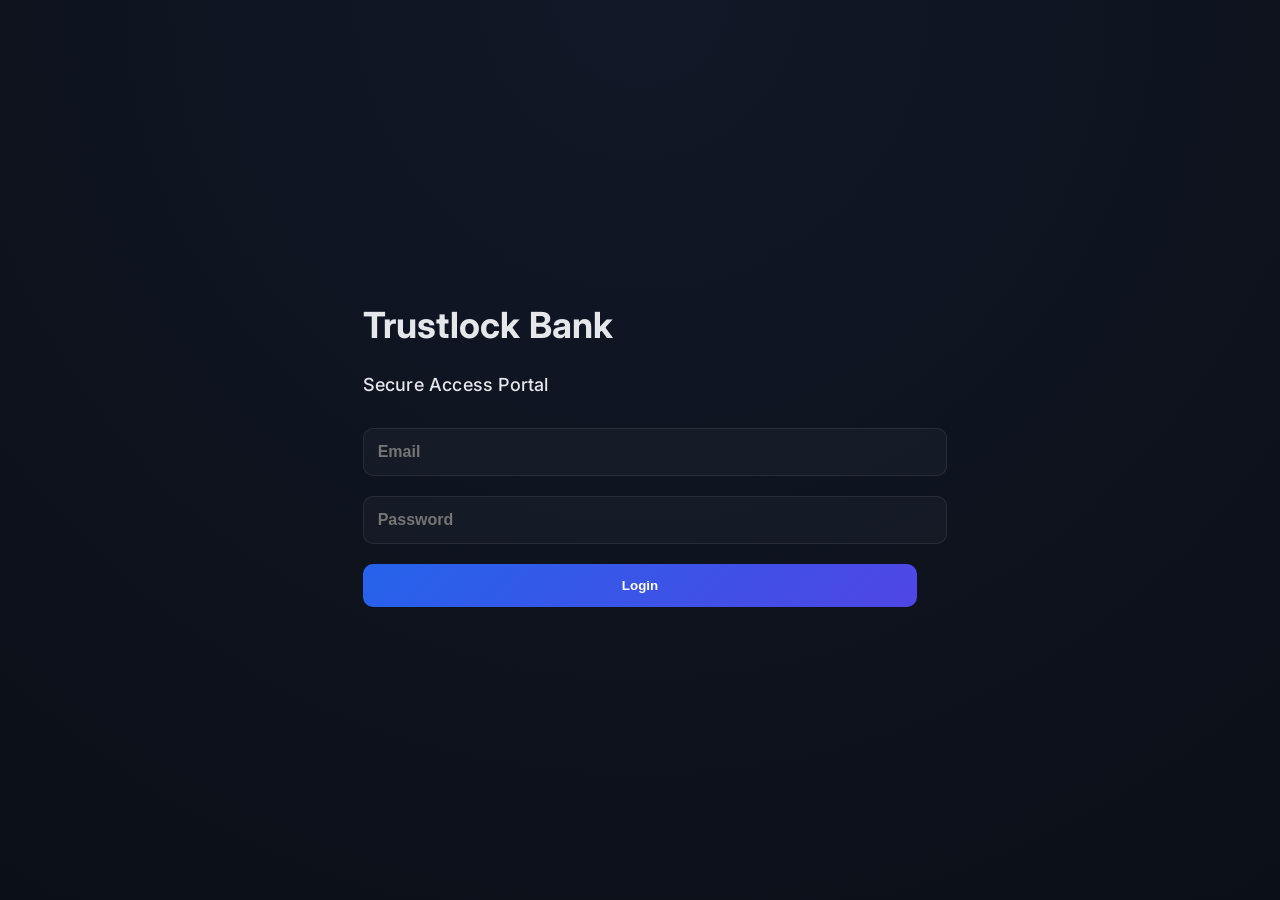
<file: index.html>
<!DOCTYPE html>
<html>
<head>
  <title>Trustlock Bank Login</title>
  <link rel="stylesheet" href="style.css">
</head>
<body class="login-body">

  <div class="login-card">
    <h1>Trustlock Bank</h1>
    <p class="sub">Secure Access Portal</p>

    <input type="email" id="email" placeholder="Email">
    <input type="password" id="password" placeholder="Password">

    <button onclick="login()">Login</button>

    <p id="error" class="error"></p>
  </div>

  <script src="script.js"></script>
</body>
</html>
</file>
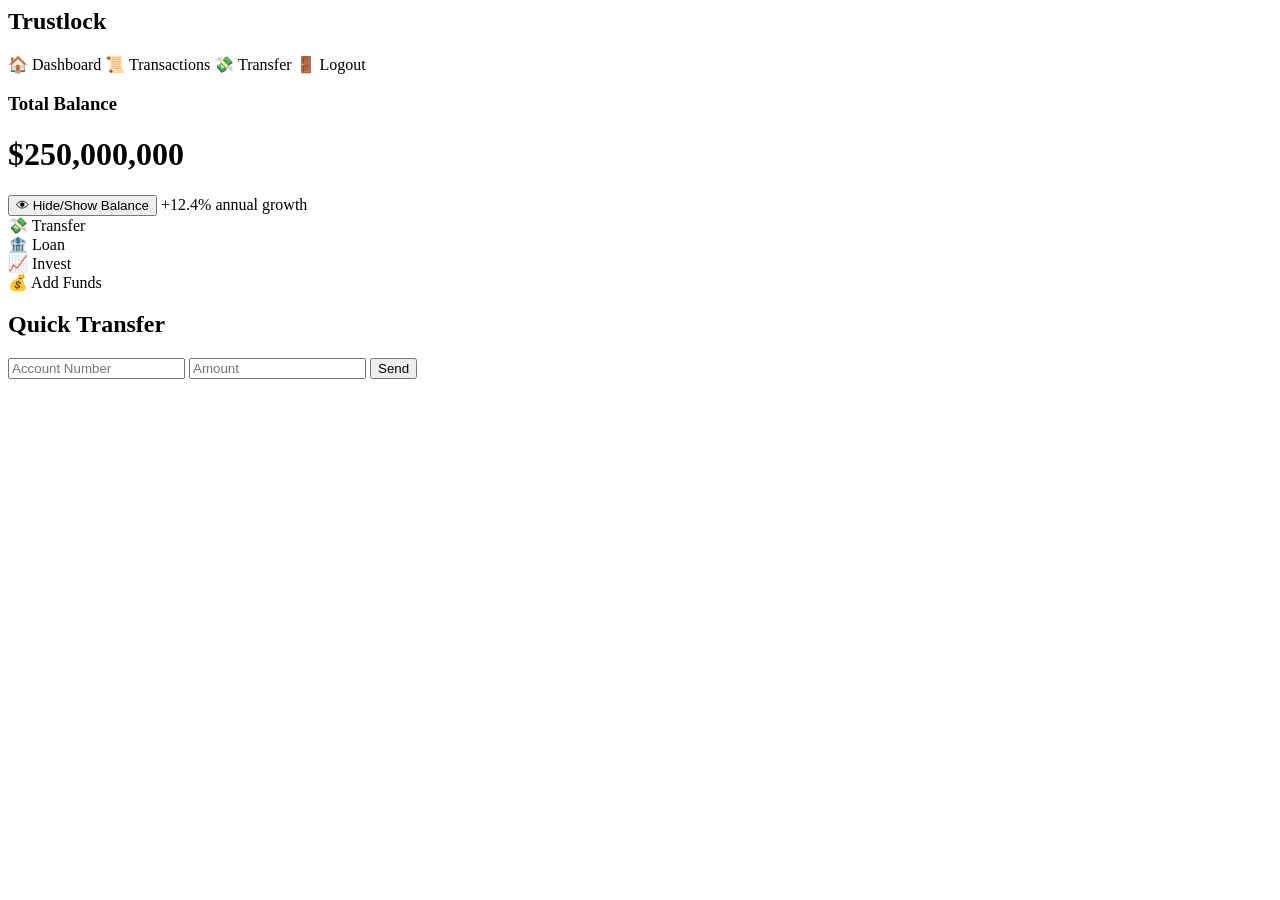
<file: dashboard.html>
<body onload="authCheck()">

<div class="sidebar">
  <h2>Trustlock</h2>

  <a onclick="go('dashboard.html')">🏠 Dashboard</a>
  <a onclick="go('transactions.html')">📜 Transactions</a>
  <a onclick="openTransfer()">💸 Transfer</a>
  <a onclick="logout()">🚪 Logout</a>
</div>

<div class="main">

  <div class="hero-card">
    <h3>Total Balance</h3>

    <h1 id="balance">$250,000,000</h1>
    <button onclick="toggleBalance()">👁 Hide/Show Balance</button>

    <span>+12.4% annual growth</span>
  </div>

  <div class="grid">

    <div class="card" onclick="openTransfer()">💸 Transfer</div>
    <div class="card">🏦 Loan</div>
    <div class="card">📈 Invest</div>
    <div class="card">💰 Add Funds</div>

  </div>

  <div class="card">
    <h2>Quick Transfer</h2>

    <input id="accNum" placeholder="Account Number">
    <input id="amount" placeholder="Amount">

    <button onclick="transfer()">Send</button>

    <p id="transferMsg"></p>
  </div>

</div>

</body>
</file>
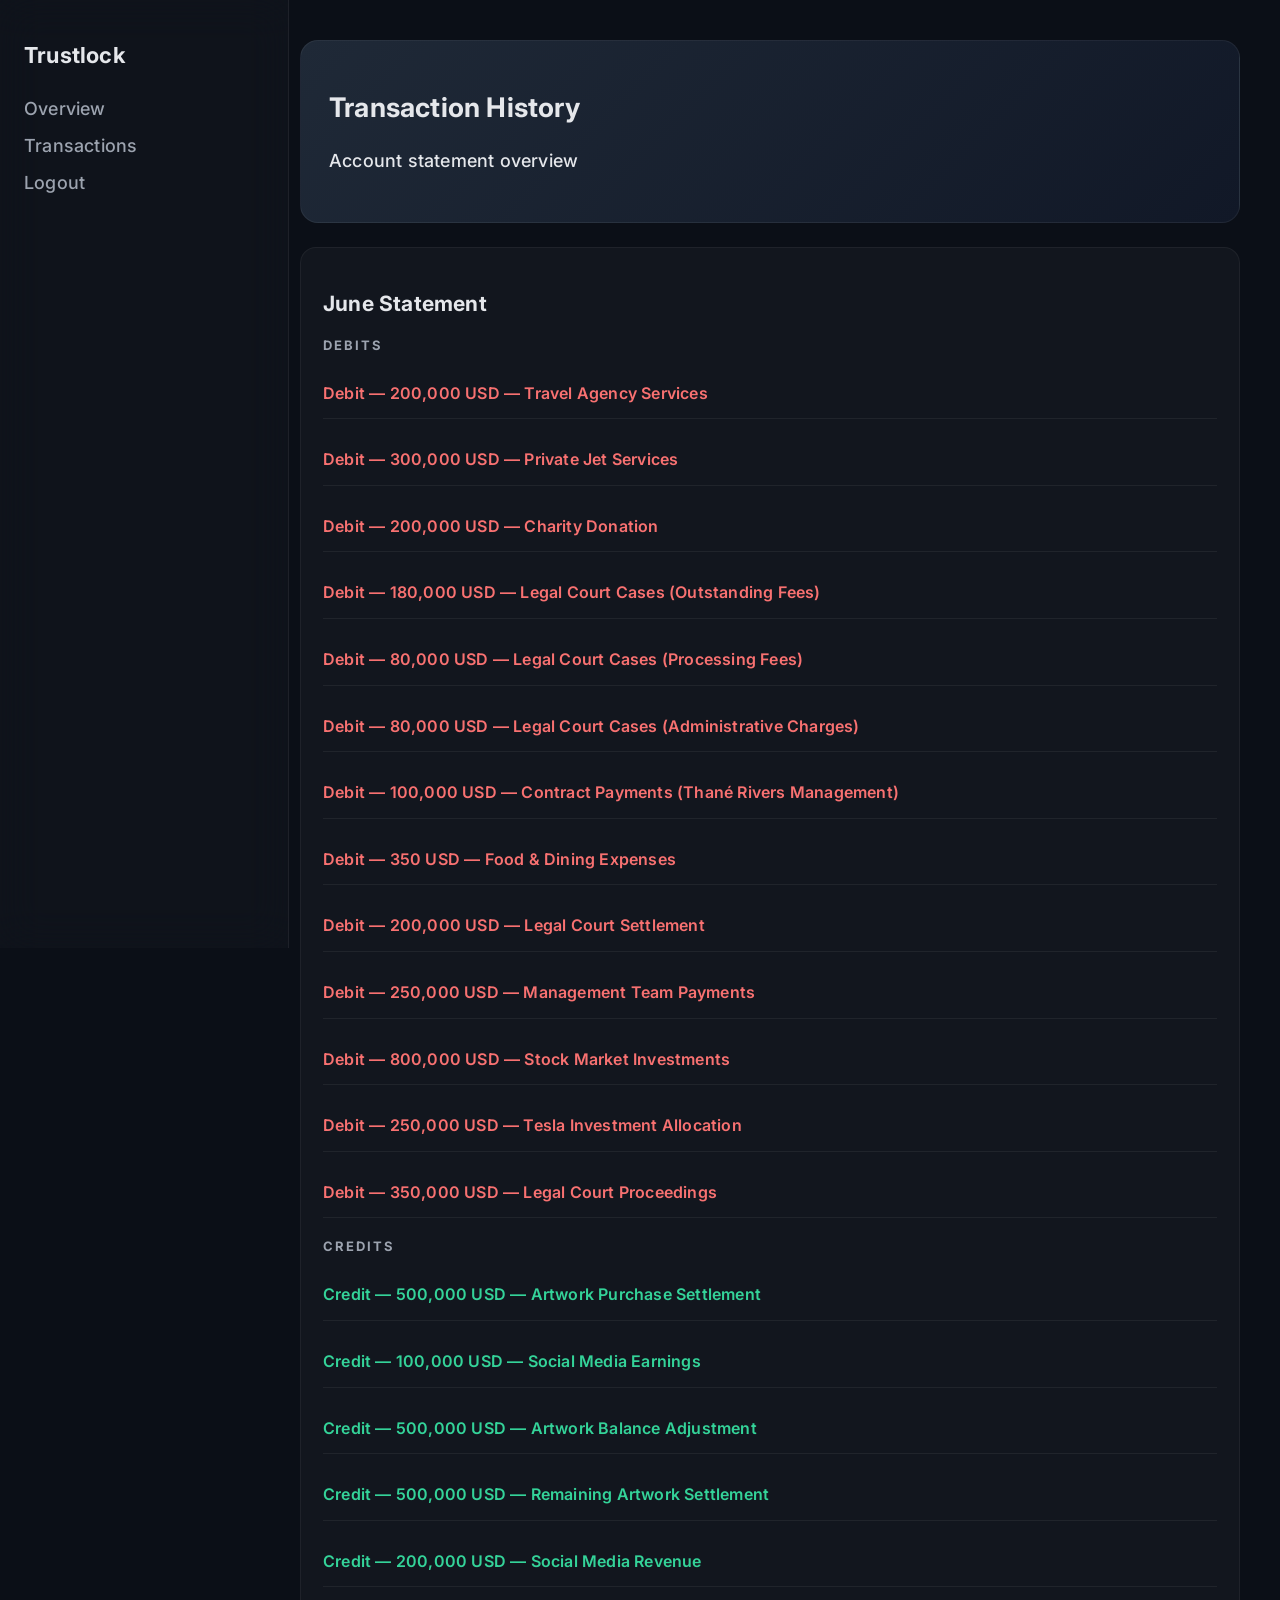
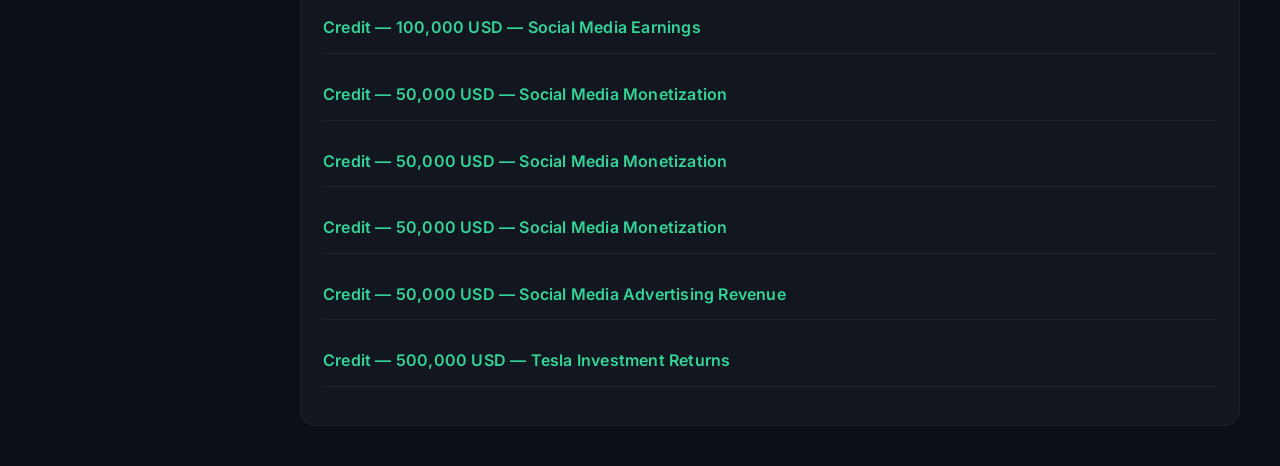
<file: transactions.html>
<!DOCTYPE html>
<html>
<head>
  <title>Transaction History - Trustlock</title>
  <link rel="stylesheet" href="style.css">
</head>
<body onload="authCheck()">

<div class="sidebar">
  <h2>Trustlock</h2>
  <a href="dashboard.html">Overview</a>
  <a href="transactions.html">Transactions</a>
  <a onclick="logout()">Logout</a>
</div>

<div class="main">

  <div class="hero-card">
    <h2>Transaction History</h2>
    <p>Account statement overview</p>
  </div>

  <div class="card ledger">

    <h3>June Statement</h3>

    <div class="tx-header">DEBITS</div>
    <p class="debit">Debit — 200,000 USD — Travel Agency Services</p>
    <p class="debit">Debit — 300,000 USD — Private Jet Services</p>
    <p class="debit">Debit — 200,000 USD — Charity Donation</p>
    <p class="debit">Debit — 180,000 USD — Legal Court Cases (Outstanding Fees)</p>
    <p class="debit">Debit — 80,000 USD — Legal Court Cases (Processing Fees)</p>
    <p class="debit">Debit — 80,000 USD — Legal Court Cases (Administrative Charges)</p>
    <p class="debit">Debit — 100,000 USD — Contract Payments (Thané Rivers Management)</p>
    <p class="debit">Debit — 350 USD — Food & Dining Expenses</p>
    <p class="debit">Debit — 200,000 USD — Legal Court Settlement</p>
    <p class="debit">Debit — 250,000 USD — Management Team Payments</p>
    <p class="debit">Debit — 800,000 USD — Stock Market Investments</p>
    <p class="debit">Debit — 250,000 USD — Tesla Investment Allocation</p>
    <p class="debit">Debit — 350,000 USD — Legal Court Proceedings</p>

    <div class="tx-header">CREDITS</div>
    <p class="credit">Credit — 500,000 USD — Artwork Purchase Settlement</p>
    <p class="credit">Credit — 100,000 USD — Social Media Earnings</p>
    <p class="credit">Credit — 500,000 USD — Artwork Balance Adjustment</p>
    <p class="credit">Credit — 500,000 USD — Remaining Artwork Settlement</p>
    <p class="credit">Credit — 200,000 USD — Social Media Revenue</p>
    <p class="credit">Credit — 100,000 USD — Social Media Earnings</p>
    <p class="credit">Credit — 50,000 USD — Social Media Monetization</p>
    <p class="credit">Credit — 50,000 USD — Social Media Monetization</p>
    <p class="credit">Credit — 50,000 USD — Social Media Monetization</p>
    <p class="credit">Credit — 50,000 USD — Social Media Advertising Revenue</p>
    <p class="credit">Credit — 500,000 USD — Tesla Investment Returns</p>

  </div>

</div>

</body>
</html>
</file>
<file: style.css>
@import url('https://fonts.googleapis.com/css2?family=Inter:wght@400;500;600;700&display=swap');

body {
  margin: 0;
  font-family: 'Inter', sans-serif;
  background: #0b0f17;
  color: #e5e7eb;
  font-size: 18px;
  font-weight: 500;
  letter-spacing: 0.2px;
}

/* ================= LOGIN ================= */

.login-body {
  display: flex;
  justify-content: center;
  align-items: center;
  height: 100vh;
  background: radial-gradient(circle at top, #111827, #0b0f17);
}

.glass-card {
  background: rgba(255,255,255,0.04);
  padding: 34px;
  border-radius: 18px;
  width: 320px;
  text-align: center;
  backdrop-filter: blur(18px);
  border: 1px solid rgba(255,255,255,0.06);
  box-shadow: 0 20px 60px rgba(0,0,0,0.6);
}

input {
  width: 100%;
  margin: 10px 0;
  padding: 14px;
  border-radius: 10px;
  border: 1px solid rgba(255,255,255,0.08);
  background: rgba(255,255,255,0.03);
  color: white;
  font-size: 16px;
  font-weight: 600;
  outline: none;
}

button {
  width: 100%;
  padding: 14px;
  border: none;
  border-radius: 10px;
  background: linear-gradient(135deg, #2563eb, #4f46e5);
  color: white;
  font-weight: 700;
  cursor: pointer;
  margin-top: 10px;
  transition: 0.2s ease;
}

button:hover {
  transform: translateY(-1px);
  opacity: 0.95;
}

#error {
  color: #f87171;
  font-size: 14px;
  margin-top: 10px;
}

/* ================= SIDEBAR ================= */

.sidebar {
  width: 240px;
  height: 100vh;
  position: fixed;
  background: rgba(255,255,255,0.02);
  border-right: 1px solid rgba(255,255,255,0.06);
  padding: 24px;
  backdrop-filter: blur(20px);
}

.sidebar h2 {
  font-size: 22px;
  font-weight: 700;
  margin-bottom: 30px;
}

.sidebar a {
  display: block;
  margin: 16px 0;
  color: #9ca3af;
  text-decoration: none;
  font-weight: 500;
  cursor: pointer;
  transition: 0.2s;
}

.sidebar a:hover {
  color: white;
}

/* ================= MAIN ================= */

.main {
  margin-left: 260px;
  padding: 40px;
}

/* ================= HERO CARD ================= */

.hero-card {
  background: linear-gradient(135deg, #1f2937, #111827);
  padding: 28px;
  border-radius: 18px;
  border: 1px solid rgba(255,255,255,0.06);
  margin-bottom: 24px;
}

.hero-card h1 {
  font-size: 44px;
  margin: 10px 0;
  font-weight: 800;
}

/* ================= GRID ================= */

.grid {
  display: grid;
  grid-template-columns: repeat(4, 1fr);
  gap: 16px;
  margin-top: 20px;
}

.card {
  background: rgba(255,255,255,0.03);
  padding: 22px;
  border-radius: 16px;
  border: 1px solid rgba(255,255,255,0.05);
  transition: 0.25s ease;
  font-weight: 600;
}

.card:hover {
  transform: translateY(-3px);
  background: rgba(255,255,255,0.05);
}

/* ================= TRANSACTIONS ================= */

.ledger {
  margin-top: 20px;
}

.ledger p {
  padding: 12px 0;
  border-bottom: 1px solid rgba(255,255,255,0.06);
  font-size: 16px;
  display: flex;
  justify-content: space-between;
}

.debit {
  color: #f87171;
}

.credit {
  color: #34d399;
}

/* transaction headers */
.tx-header {
  margin-top: 20px;
  font-weight: 700;
  font-size: 13px;
  letter-spacing: 2px;
  color: #9ca3af;
}

/* ================= INPUTS INSIDE DASHBOARD ================= */

.main input {
  width: 100%;
  margin: 8px 0;
  padding: 14px;
  border-radius: 10px;
  border: 1px solid rgba(255,255,255,0.08);
  background: rgba(255,255,255,0.03);
  color: white;
  font-size: 16px;
}

/* ================= SMALL UI POLISH ================= */

span, p {
  line-height: 1.6;
}
</file>
